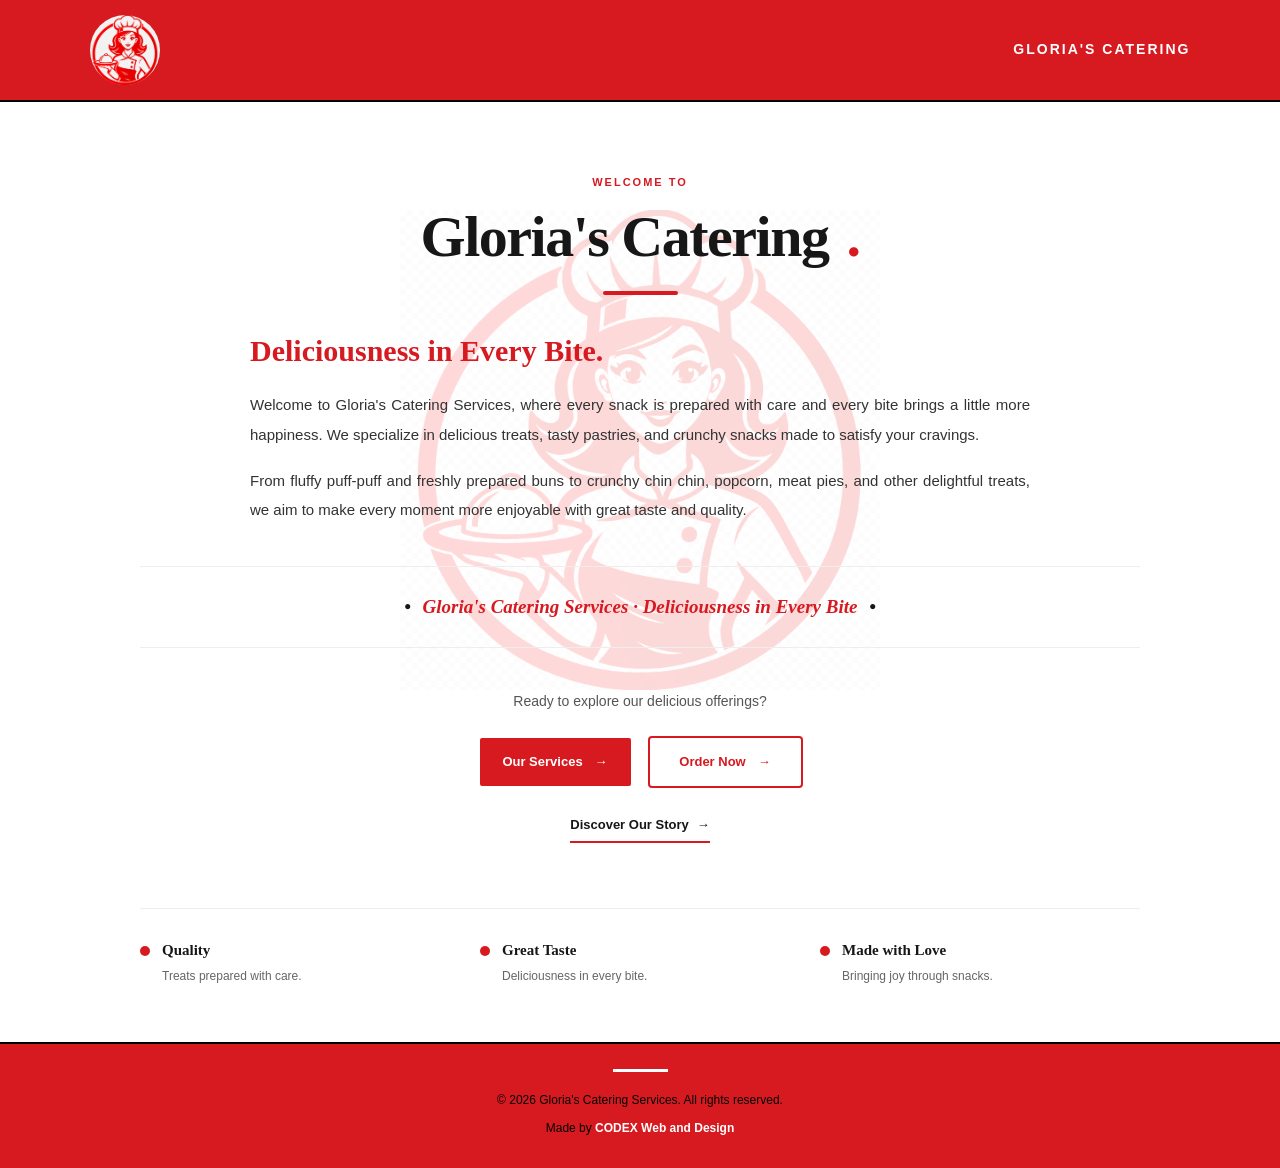
<file: index.html>
<!doctype html>
<html lang="en">
  <head>
    <meta charset="UTF-8" />

    <meta name="viewport" content="width=device-width, initial-scale=1.0" />

    <meta
      name="description"
      content="Welcome to Gloria's Catering Services. Discover delicious snacks, pastries, and treats made with care."
    />

    <title>Gloria's Catering Services | Home</title>

    <!-- Link to the main stylesheet -->
    <link rel="stylesheet" href="style.css" />
  </head>

  <body>
    <!-- =====================================
         HEADER AND LOGO
         ===================================== -->

    <header class="site-header">
      <!-- Transparent business logo -->
      <div class="logo-container">
        <img
          src="image/watermark-logo.png"
          alt="Gloria's Catering Logo"
          class="logo"
        />
      </div>

      <!-- Business name -->
      <span class="header-label"> GLORIA'S CATERING </span>
    </header>

    <!-- =====================================
         MAIN HOMEPAGE CONTENT
         ===================================== -->

    <main class="home-container">
      <!-- Welcome introduction -->
      <section class="welcome-section">
        <!-- Small introductory label -->
        <span class="section-tag"> WELCOME TO </span>

        <!-- Main business heading -->
        <h1>
          Gloria's Catering
          <span class="red-dot">.</span>
        </h1>

        <!-- Decorative red line -->
        <div class="title-line"></div>

        <!-- Welcome message -->
        <div class="welcome-content">
          <h2>Deliciousness in Every Bite.</h2>

          <p>
            Welcome to Gloria's Catering Services, where every snack is prepared
            with care and every bite brings a little more happiness. We
            specialize in delicious treats, tasty pastries, and crunchy snacks
            made to satisfy your cravings.
          </p>

          <p>
            From fluffy puff-puff and freshly prepared buns to crunchy chin
            chin, popcorn, meat pies, and other delightful treats, we aim to
            make every moment more enjoyable with great taste and quality.
          </p>
        </div>
      </section>

      <!-- =====================================
             BUSINESS SLOGAN
             ===================================== -->

      <section class="slogan-section">
        <p class="slogan">
          <span class="slogan-divider">•</span>
          Gloria's Catering Services &middot; Deliciousness in Every Bite
          <span class="slogan-divider">•</span>
        </p>
      </section>

      <!-- =====================================
             NAVIGATION AND CALL TO ACTION
             ===================================== -->

      <section class="navigation-section">
        <p class="navigation-intro">
          Ready to explore our delicious offerings?
        </p>

        <!-- Main navigation buttons -->
        <div class="main-buttons">
          <a href="service.html" class="nav-button primary-button">
            Our Services
            <span aria-hidden="true">&rarr;</span>
          </a>

          <a href="order.html" class="nav-button secondary-button">
            Order Now
            <span aria-hidden="true">&rarr;</span>
          </a>
        </div>

        <!-- About link placed separately -->
        <div class="about-link-container">
          <a href="about.html" class="about-link">
            Discover Our Story
            <span aria-hidden="true">&rarr;</span>
          </a>
        </div>
      </section>

      <!-- =====================================
             OPTIONAL HIGHLIGHT SECTION
             ===================================== -->

      <section class="highlight-section">
        <div class="highlight-item">
          <span class="highlight-mark"></span>

          <div>
            <h3>Quality</h3>

            <p>Treats prepared with care.</p>
          </div>
        </div>

        <div class="highlight-item">
          <span class="highlight-mark"></span>

          <div>
            <h3>Great Taste</h3>

            <p>Deliciousness in every bite.</p>
          </div>
        </div>

        <div class="highlight-item">
          <span class="highlight-mark"></span>

          <div>
            <h3>Made with Love</h3>

            <p>Bringing joy through snacks.</p>
          </div>
        </div>
      </section>
    </main>

    <!-- =====================================
         FOOTER
         ===================================== -->

    <footer class="site-footer">
      <!-- Decorative red line -->
      <div class="footer-line"></div>

      <p class="copyright">
        &copy; 2026 Gloria's Catering Services. All rights reserved.
      </p>

      <!-- Credit to the parent business -->
      <p class="developer-credit">
        Made by <strong>CODEX Web and Design</strong>
      </p>
    </footer>
  </body>
</html>
</file>
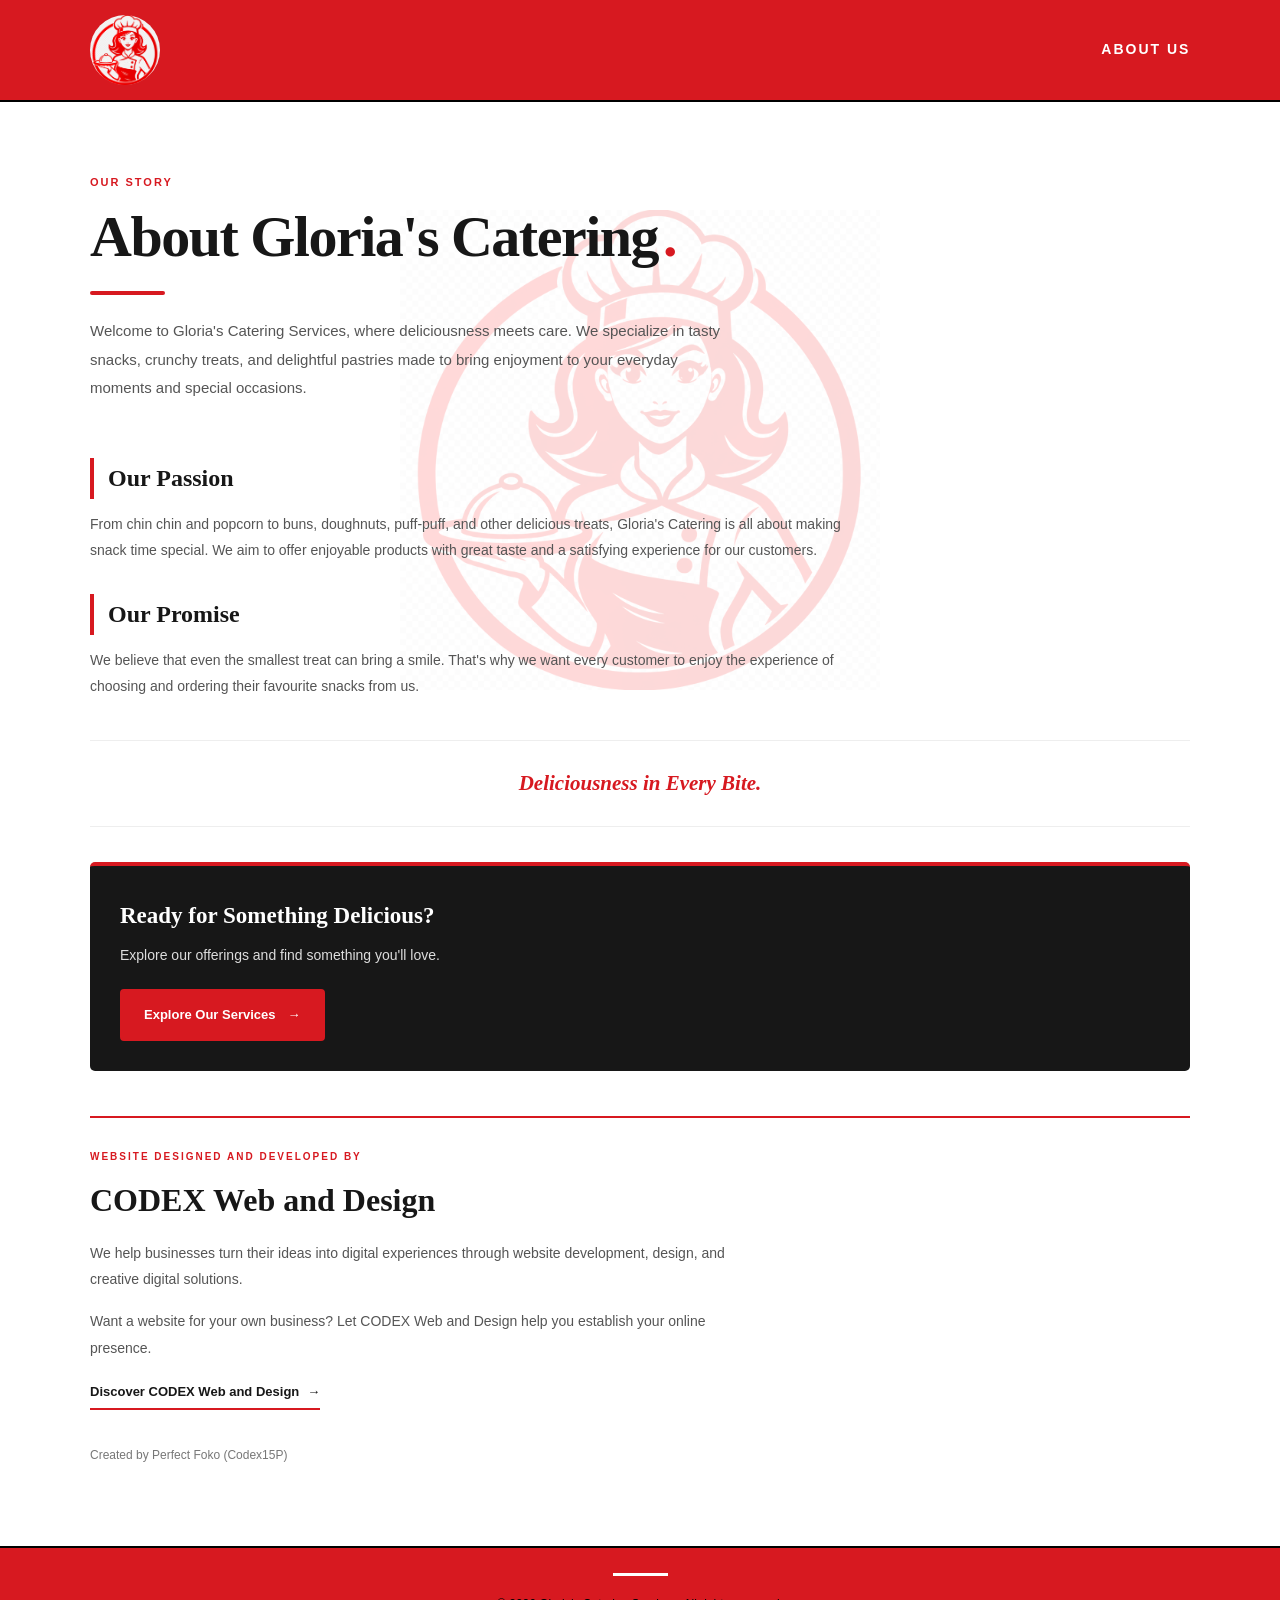
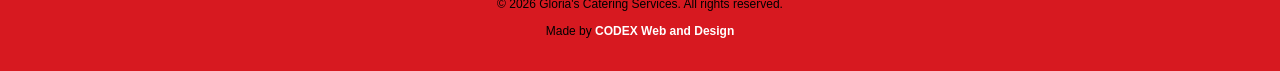
<file: about.html>
<!doctype html>
<html lang="en">
  <head>
    <meta charset="UTF-8" />

    <meta name="viewport" content="width=device-width, initial-scale=1.0" />

    <title>About Us | Gloria's Catering</title>

    <!-- Shared website stylesheet -->
    <link rel="stylesheet" href="style.css" />
  </head>

  <body>
    <!-- Header -->
    <header class="page-header">
      <a href="index.html" class="logo-container">
        <img
          src="image/watermark-logo.png"
          alt="Gloria's Catering Logo"
          class="logo"
        />
      </a>

      <span class="page-label">ABOUT US</span>
    </header>

    <!-- Main About section -->
    <main class="services-container">
      <section class="intro-section">
        <span class="section-tag">OUR STORY</span>

        <h1>About Gloria's Catering<span class="red-dot">.</span></h1>

        <div class="title-line"></div>

        <p class="intro-text">
          Welcome to Gloria's Catering Services, where deliciousness meets care.
          We specialize in tasty snacks, crunchy treats, and delightful pastries
          made to bring enjoyment to your everyday moments and special
          occasions.
        </p>
      </section>

      <!-- What the business offers -->
      <section class="about-content">
        <h2>Our Passion</h2>

        <p>
          From chin chin and popcorn to buns, doughnuts, puff-puff, and other
          delicious treats, Gloria's Catering is all about making snack time
          special. We aim to offer enjoyable products with great taste and a
          satisfying experience for our customers.
        </p>

        <h2>Our Promise</h2>

        <p>
          We believe that even the smallest treat can bring a smile. That's why
          we want every customer to enjoy the experience of choosing and
          ordering their favourite snacks from us.
        </p>
      </section>

      <!-- Business slogan -->
      <section class="about-slogan">
        <p>Deliciousness in Every Bite.</p>
      </section>

      <!-- Call to action -->
      <section class="about-actions">
        <h2>Ready for Something Delicious?</h2>

        <p>Explore our offerings and find something you'll love.</p>

        <a href="service.html" class="nav-button">
          Explore Our Services
          <span aria-hidden="true">&rarr;</span>
        </a>
      </section>

      <!-- Website creator credit -->
      <section class="creator-credit">
        <p class="creator-label">WEBSITE DESIGNED AND DEVELOPED BY</p>

        <h2>CODEX Web and Design</h2>

        <p>
          We help businesses turn their ideas into digital experiences through
          website development, design, and creative digital solutions.
        </p>

        <p>
          Want a website for your own business? Let CODEX Web and Design help
          you establish your online presence.
        </p>

        <a
          href="https://codex-15p.github.io/CODEX-Web_and_Design/"
          class="about-link"
          target="_blank"
          rel="noopener noreferrer"
        >
          Discover CODEX Web and Design
          <span aria-hidden="true">&rarr;</span>
        </a>

        <p class="creator-signature">Created by Perfect Foko (Codex15P)</p>
      </section>
    </main>

    <!-- Footer -->
    <footer class="site-footer">
      <div class="footer-line"></div>

      <p class="copyright">
        &copy; 2026 Gloria's Catering Services. All rights reserved.
      </p>

      <p class="developer-credit">
        Made by <strong>CODEX Web and Design</strong>
      </p>
    </footer>
  </body>
</html>
</file>
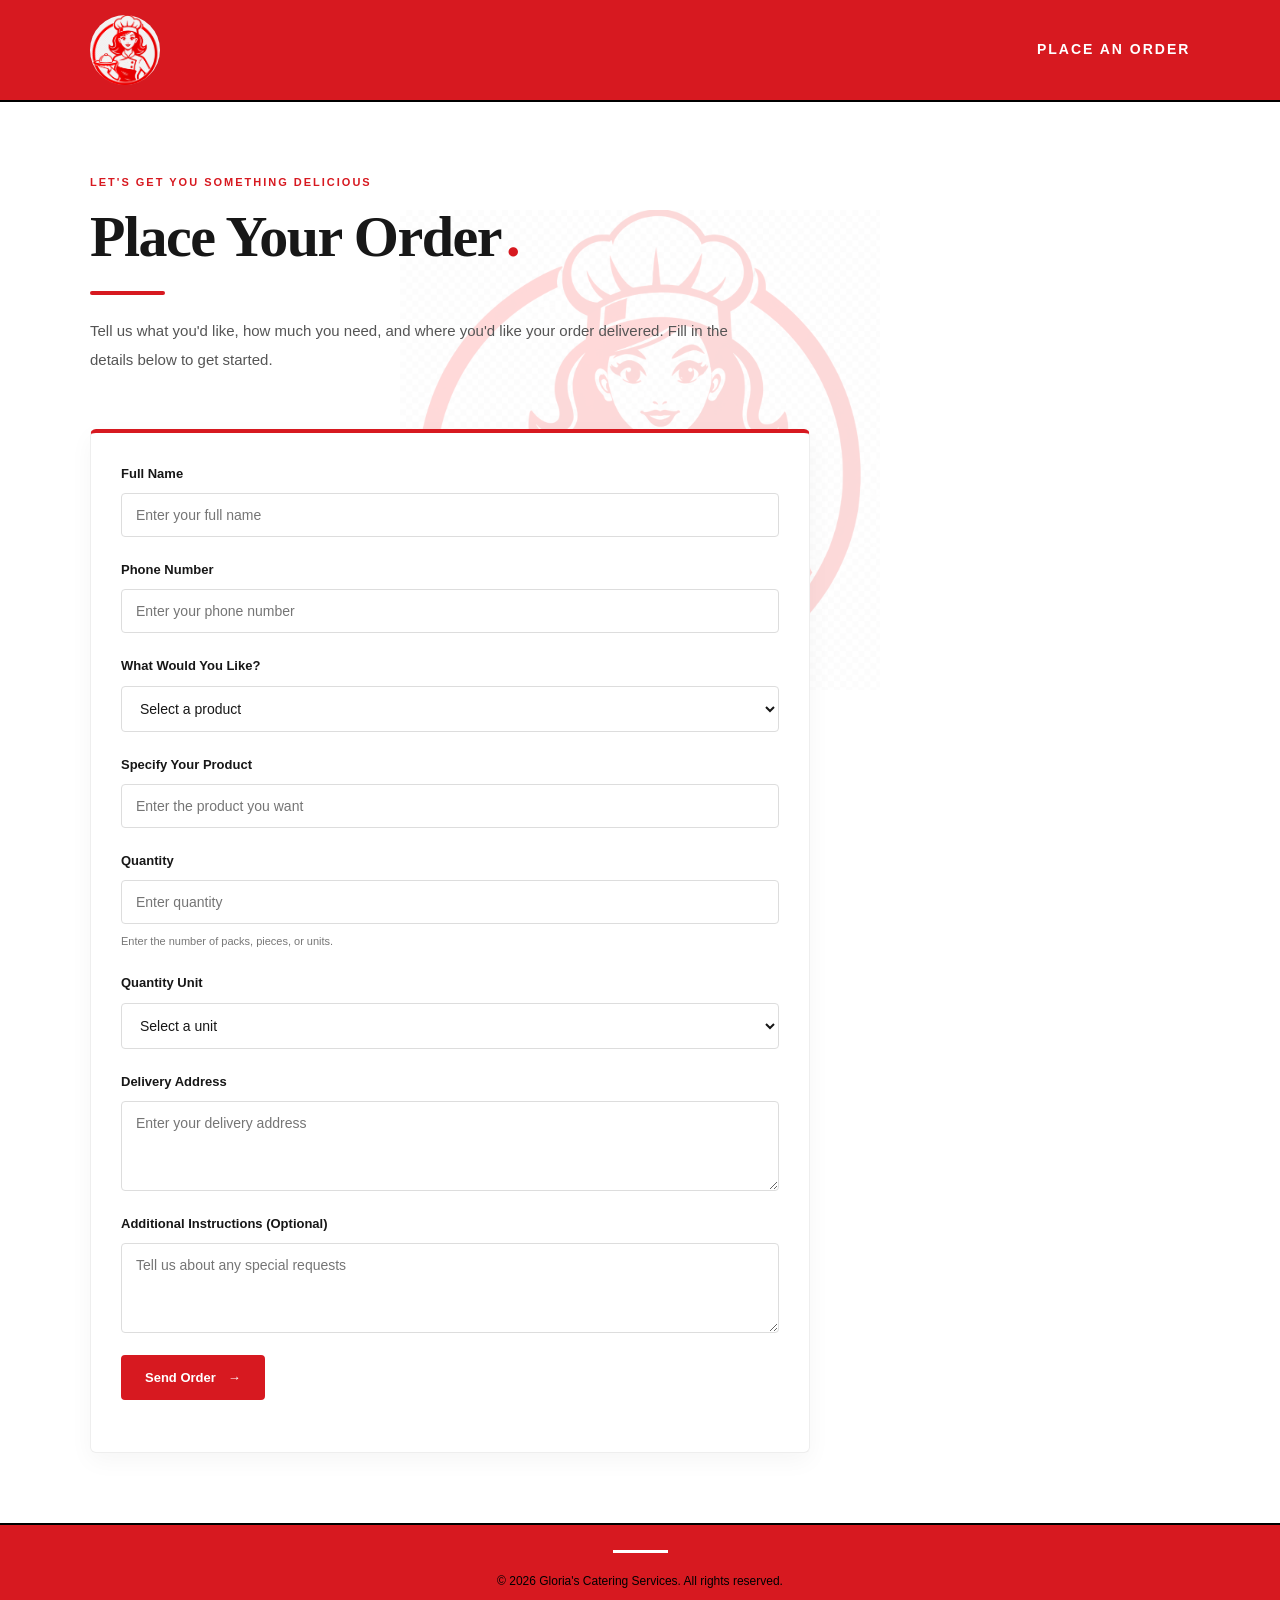
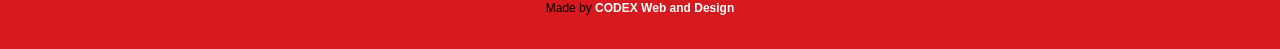
<file: order.html>
<!doctype html>
<html lang="en">
  <head>
    <meta charset="UTF-8" />

    <meta name="viewport" content="width=device-width, initial-scale=1.0" />

    <title>Place an Order | Gloria's Catering</title>

    <!-- Shared website styling -->
    <link rel="stylesheet" href="style.css" />
  </head>

  <body>
    <!-- Header -->
    <header class="page-header">
      <a href="index.html" class="logo-container">
        <img
          src="image/watermark-logo.png"
          alt="Gloria's Catering Logo"
          class="logo"
        />
      </a>

      <span class="page-label">PLACE AN ORDER</span>
    </header>

    <!-- Main order page -->
    <main class="services-container">
      <!-- Page introduction -->
      <section class="intro-section">
        <span class="section-tag">LET'S GET YOU SOMETHING DELICIOUS</span>

        <h1>Place Your Order<span class="red-dot">.</span></h1>

        <div class="title-line"></div>

        <p class="intro-text">
          Tell us what you'd like, how much you need, and where you'd like your
          order delivered. Fill in the details below to get started.
        </p>
      </section>

      <!-- Order form -->
      <section class="order-form-section">
        <form id="orderForm">
          <!-- Customer name -->
          <div class="form-group">
            <label for="customerName">Full Name</label>

            <input
              type="text"
              id="customerName"
              name="customerName"
              placeholder="Enter your full name"
              autocomplete="name"
              required
            />
          </div>

          <!-- Customer phone -->
          <div class="form-group">
            <label for="customerPhone">Phone Number</label>

            <input
              type="tel"
              id="customerPhone"
              name="customerPhone"
              placeholder="Enter your phone number"
              autocomplete="tel"
              required
            />
          </div>

          <!-- Product selection -->
          <div class="form-group">
            <label for="product">What Would You Like?</label>

            <select id="product" name="product" required>
              <option value="">Select a product</option>

              <option value="Chin Chin">Chin Chin</option>

              <option value="Doughnuts">Doughnuts</option>

              <option value="Peanuts">Peanuts</option>

              <option value="Egg Rolls">Egg Rolls</option>

              <option value="Puff Puff">Puff Puff</option>

              <option value="Buns">Buns</option>

              <option value="Small Chops">Small Chops</option>

              <option value="Other">Other</option>
            </select>
          </div>

          <!-- Custom product name -->
          <div class="form-group" id="customProductGroup" hidden>
            <label for="customProduct">Specify Your Product</label>

            <input
              type="text"
              id="customProduct"
              name="customProduct"
              placeholder="Enter the product you want"
            />
          </div>

          <!-- Quantity -->
          <div class="form-group">
            <label for="quantity">Quantity</label>

            <input
              type="number"
              id="quantity"
              name="quantity"
              min="1"
              step="1"
              placeholder="Enter quantity"
              required
            />

            <small> Enter the number of packs, pieces, or units. </small>
          </div>

          <!-- Unit -->
          <div class="form-group">
            <label for="unit">Quantity Unit</label>

            <select id="unit" name="unit" required>
              <option value="">Select a unit</option>

              <option value="packs">Packs</option>

              <option value="pieces">Pieces</option>

              <option value="bags">Bags</option>

              <option value="boxes">Boxes</option>

              <option value="servings">Servings</option>
            </select>
          </div>

          <!-- Delivery address -->
          <div class="form-group">
            <label for="address">Delivery Address</label>

            <textarea
              id="address"
              name="address"
              rows="3"
              placeholder="Enter your delivery address"
              autocomplete="street-address"
              required
            ></textarea>
          </div>

          <!-- Additional instructions -->
          <div class="form-group">
            <label for="notes"> Additional Instructions (Optional) </label>

            <textarea
              id="notes"
              name="notes"
              rows="3"
              placeholder="Tell us about any special requests"
            ></textarea>
          </div>

          <!-- Submit order -->
          <button type="submit" class="nav-button submit-button">
            Send Order

            <span aria-hidden="true">&rarr;</span>
          </button>

          <!-- Space for status messages -->
          <p id="formMessage" role="status" aria-live="polite"></p>
        </form>
      </section>
    </main>

    <!-- Footer -->
    <footer class="site-footer">
      <div class="footer-line"></div>

      <p class="copyright">
        &copy; 2026 Gloria's Catering Services. All rights reserved.
      </p>

      <p class="developer-credit">
        Made by <strong>CODEX Web and Design</strong>
      </p>
    </footer>

    <!-- Order form JavaScript -->
    <script src="script.js" defer></script>
  </body>
</html>
</file>
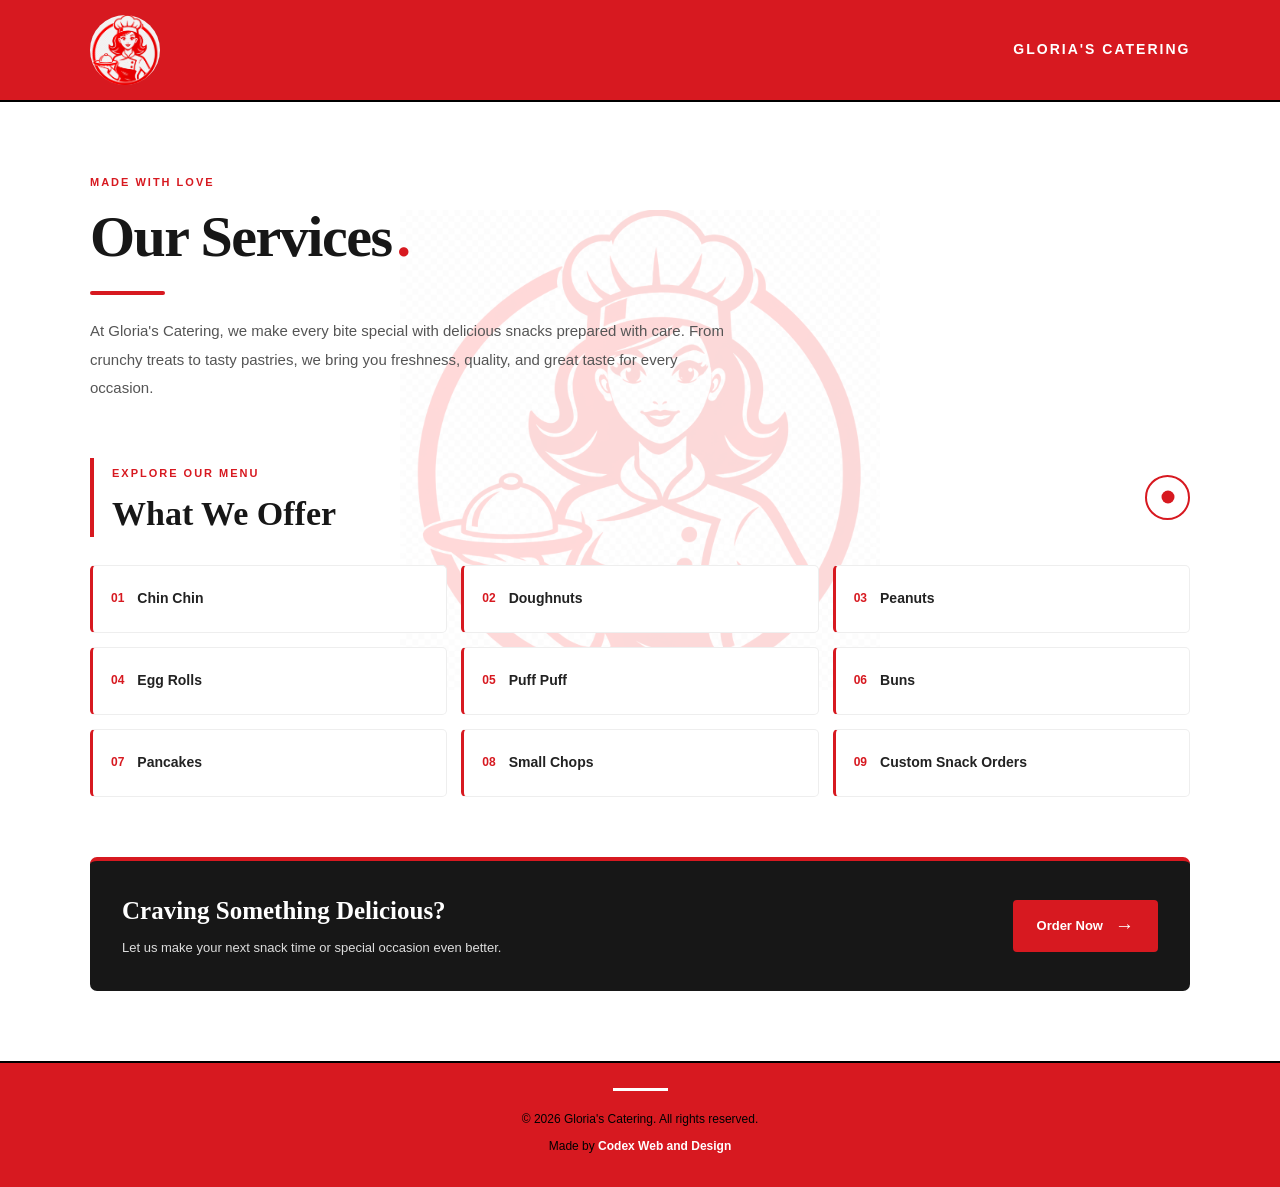
<file: service.html>
<!doctype html>
<html lang="en">
  <head>
    <meta charset="UTF-8" />
    <meta name="viewport" content="width=device-width, initial-scale=1.0" />

    <title>Our Services | Gloria's Catering</title>

    <!-- Main CSS file -->
    <link rel="stylesheet" href="style.css" />
  </head>

  <body>
    <!-- =================================
         HEADER / LOGO SECTION
         ================================= -->

    <header class="page-header">
      <!-- Transparent logo
             Replace images/gloria-logo.png with your actual logo path. -->
      <a href="index.html" class="logo-container">
        <img
          src="image/watermark-logo.png"
          alt="Gloria's Catering Logo"
          class="logo"
        />
      </a>

      <!-- Page identification -->
      <span class="page-label">GLORIA'S CATERING</span>
    </header>

    <!-- =================================
         MAIN SERVICES CONTENT
         ================================= -->

    <main class="services-container">
      <!-- Page title and decorative red line -->
      <section class="intro-section">
        <span class="section-tag">MADE WITH LOVE</span>

        <h1>Our Services<span class="red-dot">.</span></h1>

        <!-- Decorative red line -->
        <div class="title-line"></div>

        <!-- Short introduction -->
        <p class="intro-text">
          At Gloria's Catering, we make every bite special with delicious snacks
          prepared with care. From crunchy treats to tasty pastries, we bring
          you freshness, quality, and great taste for every occasion.
        </p>
      </section>

      <!-- =================================
             SNACKS AND PASTRIES
             ================================= -->

      <section class="offer-section">
        <div class="offer-heading">
          <div>
            <span class="section-tag">EXPLORE OUR MENU</span>

            <h2>What We Offer</h2>
          </div>

          <!-- Small decorative element -->
          <div class="heading-mark" aria-hidden="true"></div>
        </div>

        <!-- Snack list
                 Add or remove items as needed. -->

        <ul class="service-list">
          <li>
            <span class="item-number">01</span>
            <span>Chin Chin</span>
          </li>

          <li>
            <span class="item-number">02</span>
            <span>Doughnuts</span>
          </li>

          <li>
            <span class="item-number">03</span>
            <span>Peanuts</span>
          </li>

          <li>
            <span class="item-number">04</span>
            <span>Egg Rolls</span>
          </li>

          <li>
            <span class="item-number">05</span>
            <span>Puff Puff</span>
          </li>

          <li>
            <span class="item-number">06</span>
            <span>Buns</span>
          </li>

          <li>
            <span class="item-number">07</span>
            <span>Pancakes</span>
          </li>

          <li>
            <span class="item-number">08</span>
            <span>Small Chops</span>
          </li>

          <li>
            <span class="item-number">09</span>
            <span>Custom Snack Orders</span>
          </li>
        </ul>

        <!-- =================================
                 ORDER CALL-TO-ACTION
                 ================================= -->

        <div class="order-section">
          <div class="order-text">
            <h3>Craving Something Delicious?</h3>

            <p>
              Let us make your next snack time or special occasion even better.
            </p>
          </div>

          <!-- Link to the ordering page -->
          <a href="order.html" class="nav-button">
            Order Now
            <span class="button-arrow" aria-hidden="true">&rarr;</span>
          </a>
        </div>
      </section>
    </main>

    <!-- =================================
         FOOTER
         ================================= -->

    <footer class="site-footer">
      <!-- Red decorative line -->
      <div class="footer-line"></div>

      <p class="copyright">
        &copy; 2026 Gloria's Catering. All rights reserved.
      </p>

      <!-- Credit to the parent business -->
      <p class="developer-credit">
        Made by <strong>Codex Web and Design</strong>
      </p>
    </footer>
  </body>
</html>
</file>
<file: style.css>
/* =========================================
   GLORIA'S CATERING SERVICES
   SHARED STYLESHEET
   Pages: index.html, services.html
   Theme: Red, Black and White
   ========================================= */

/* =========================================
   1. GLOBAL SETTINGS
   ========================================= */

* {
  box-sizing: border-box;
  margin: 0;
  padding: 0;
}

body {
  font-family: Georgia, "Times New Roman", serif;
  background-color: #ffffff;
  color: #171717;
  line-height: 1.7;
  overflow-x: hidden;
  position: relative;
  isolation: isolate;
  min-height: 100vh;
}

/* =========================================
   2. TRANSPARENT LOGO WATERMARK
   ========================================= */

/*
   Shared watermark for both pages.

   Change the image path if your logo is stored
   somewhere else in your project.
*/

body::before {
  content: "";

  position: fixed;
  inset: 0;

  background-image: url("image/watermark-logo.png");
  background-repeat: no-repeat;
  background-position: center;
  background-size: min(65vw, 480px);

  opacity: 0.15;

  pointer-events: none;
  z-index: -1;
}

/* =========================================
   3. SHARED HEADER
   ========================================= */

/*
   index.html uses .site-header.
   services.html uses .page-header.

   Both now share the same header styling.
*/

.site-header,
.page-header {
  width: 100%;
  min-height: 85px;

  display: flex;
  align-items: center;
  justify-content: space-between;

  padding: 15px 7%;

  background-color: #d71920;

  border-bottom: 2px solid #000;
}

/* =========================================
   4. SHARED LOGO
   ========================================= */

.logo-container {
  display: inline-flex;
  align-items: center;

  max-width: 180px;
}

.logo {
  display: block;

  width: 100%;
  max-width: 150px;
  max-height: 70px;
  object-fit: contain;
  border-radius: 50px;
}

/* =========================================
   5. HEADER LABELS
   ========================================= */

/* Homepage header label */

.header-label,

/* Services page header label */

.page-label {
  font-family: Arial, Helvetica, sans-serif;

  font-size: 14px;
  font-weight: 700;

  letter-spacing: 2px;

  color: #ffffff;
}

/* =========================================
   6. SHARED PAGE CONTAINERS
   ========================================= */

/* Homepage container */

.home-container {
  width: min(100% - 40px, 1000px);

  margin: 0 auto;

  padding: 65px 0 55px;
}

/* Services page container */

.services-container {
  width: min(100% - 40px, 1100px);

  margin: 0 auto;

  padding: 65px 0 70px;
}

/* =========================================
   7. SHARED SECTION LABEL
   ========================================= */

/*
   Used for labels such as:
   WELCOME TO
   MADE WITH LOVE
   EXPLORE OUR MENU
*/

.section-tag {
  display: inline-block;

  font-family: Arial, Helvetica, sans-serif;

  color: #d71920;

  font-size: 11px;
  font-weight: 800;

  letter-spacing: 2px;

  text-transform: uppercase;

  margin-bottom: 10px;
}

/* =========================================
   8. SHARED MAIN HEADINGS
   ========================================= */

/* Main homepage heading */

.welcome-section h1,

/* Main Services page heading */

.intro-section h1 {
  font-size: clamp(35px, 6vw, 58px);

  line-height: 1.2;

  font-weight: 800;

  letter-spacing: -1.5px;

  color: #171717;
}

/* Red accent after the main heading */

.red-dot {
  color: #d71920;
  margin-left: 5px;
}

/* =========================================
   9. SHARED DECORATIVE TITLE LINE
   ========================================= */

.title-line {
  width: 75px;
  height: 4px;

  background-color: #d71920;

  border-radius: 5px;
}

/* Homepage title line */

.welcome-section .title-line {
  margin: 20px auto 35px;
}

/* Services page title line */

.intro-section .title-line {
  margin: 20px 0 22px;
}

/* =========================================
   10. HOMEPAGE INTRODUCTION
   ========================================= */

.welcome-section {
  width: 100%;
  text-align: center;
}

.welcome-content {
  max-width: 780px;

  margin: 0 auto;

  text-align: left;
}

/* Homepage secondary heading */

.welcome-content h2 {
  font-size: clamp(22px, 4vw, 30px);

  line-height: 1.4;

  color: #d71920;

  margin-bottom: 18px;
}

/* Homepage paragraphs */

.welcome-content p {
  font-family: Arial, Helvetica, sans-serif;

  font-size: 15px;

  line-height: 1.95;

  text-align: justify;

  color: #333333;

  margin-bottom: 17px;
}

/* =========================================
   11. HOMEPAGE SLOGAN
   ========================================= */

.slogan-section {
  margin: 42px 0;

  padding: 22px 15px;

  text-align: center;

  border-top: 1px solid #eeeeee;
  border-bottom: 1px solid #eeeeee;
}

.slogan {
  font-size: clamp(15px, 2.7vw, 19px);

  font-style: italic;
  font-weight: 700;

  color: #d71920;

  line-height: 1.9;
}

.slogan-divider {
  color: #171717;

  padding: 0 7px;
}

/* =========================================
   12. SERVICES PAGE INTRODUCTION
   ========================================= */

.intro-section {
  max-width: 720px;

  margin-bottom: 55px;
}

/* Services introduction paragraph */

.intro-text {
  max-width: 650px;

  font-family: Arial, Helvetica, sans-serif;

  font-size: 15px;
  line-height: 1.9;

  color: #555555;
}

/* =========================================
   13. SERVICES SECTION HEADING
   ========================================= */

.offer-section {
  width: 100%;
}

.offer-heading {
  display: flex;
  align-items: center;
  justify-content: space-between;

  gap: 20px;

  margin-bottom: 28px;

  padding-left: 18px;

  border-left: 4px solid #d71920;
}

/* Services section title */

.offer-heading h2 {
  font-size: clamp(25px, 4vw, 34px);

  line-height: 1.3;

  font-weight: 800;

  color: #171717;
}

/* Decorative circle */

.heading-mark {
  width: 45px;
  height: 45px;

  flex-shrink: 0;

  border: 2px solid #d71920;

  border-radius: 50%;

  position: relative;
}

.heading-mark::after {
  content: "";

  position: absolute;

  width: 13px;
  height: 13px;

  background-color: #d71920;

  border-radius: 50%;

  top: 50%;
  left: 50%;

  transform: translate(-50%, -50%);
}

/* =========================================
   14. SERVICES SNACK LIST
   ========================================= */

.service-list {
  list-style: none;

  display: grid;

  grid-template-columns: repeat(3, minmax(0, 1fr));

  gap: 14px;

  margin-bottom: 60px;
}

/* Individual snack card */

.service-list li {
  min-height: 68px;

  display: flex;
  align-items: center;

  gap: 13px;

  padding: 16px 18px;

  background-color: #ffffff;

  border: 1px solid #eeeeee;
  border-left: 3px solid #d71920;

  border-radius: 5px;

  font-family: Arial, Helvetica, sans-serif;

  font-size: 14px;
  font-weight: 600;

  color: #222222;

  transition:
    transform 0.25s ease,
    border-color 0.25s ease,
    box-shadow 0.25s ease;
}

/* Snack numbering */

.item-number {
  color: #d71920;

  font-size: 12px;
  font-weight: 800;

  flex-shrink: 0;
}

/* Snack card hover effect */

.service-list li:hover {
  transform: translateY(-3px);

  border-color: #d71920;

  box-shadow: 0 8px 20px rgba(0, 0, 0, 0.06);
}

/* =========================================
   15. SHARED NAVIGATION BUTTONS
   ========================================= */

/*
   Used by the homepage and Services page.
*/

.nav-button {
  display: inline-flex;

  align-items: center;
  justify-content: center;

  gap: 12px;

  padding: 13px 22px;

  font-family: Arial, Helvetica, sans-serif;

  font-size: 13px;
  font-weight: 700;

  text-decoration: none;

  border: 2px solid #d71920;
  border-radius: 4px;

  transition:
    background-color 0.25s ease,
    color 0.25s ease,
    transform 0.25s ease,
    box-shadow 0.25s ease;
}

/* Homepage primary button */

.primary-button {
  min-width: 155px;

  background-color: #d71920;

  border-color: white;

  color: #ffffff;
}

/* Homepage secondary button */

.secondary-button {
  min-width: 155px;

  background-color: #ffffff;

  border-color: #d71920;

  color: #d71920;
}

/* Services page Order Now button */

.services-container .nav-button {
  flex-shrink: 0;

  background-color: #d71920;

  color: #ffffff;
}

/* Homepage primary hover */

.primary-button:hover {
  background-color: #ffffff;

  border-color: #d71920;

  color: #d71920;

  transform: translateY(-3px);

  box-shadow: 0 7px 18px rgba(0, 0, 0, 0.1);
}

/* Homepage secondary hover */

.secondary-button:hover {
  background-color: #d71920;

  border-color: white;

  color: #ffffff;

  transform: translateY(-3px);

  box-shadow: 0 7px 18px rgba(0, 0, 0, 0.1);
}

/* Services Order Now hover */

.services-container .nav-button:hover {
  background-color: #ffffff;

  color: #d71920;

  transform: translateY(-2px);
}

/* Keyboard focus */

.nav-button:focus-visible,
.about-link:focus-visible {
  outline: 3px solid #b76767;

  outline-offset: 4px;
}

/* =========================================
   16. HOMEPAGE NAVIGATION SECTION
   ========================================= */

.navigation-section {
  text-align: center;
}

.navigation-intro {
  font-family: Arial, Helvetica, sans-serif;

  font-size: 14px;

  color: #555555;

  margin-bottom: 22px;
}

.main-buttons {
  display: flex;

  align-items: center;
  justify-content: center;

  flex-wrap: wrap;

  gap: 15px;
}

/* About link */

.about-link-container {
  margin-top: 22px;
}

.about-link {
  display: inline-flex;

  align-items: center;

  gap: 8px;

  font-family: Arial, Helvetica, sans-serif;

  font-size: 13px;
  font-weight: 700;

  color: #171717;

  text-decoration: none;

  border-bottom: 2px solid #d71920;

  padding-bottom: 5px;

  transition:
    color 0.25s ease,
    gap 0.25s ease;
}

.about-link:hover {
  color: #d71920;

  gap: 13px;
}

/* =========================================
   17. HOMEPAGE HIGHLIGHTS
   ========================================= */

.highlight-section {
  display: grid;

  grid-template-columns: repeat(3, minmax(0, 1fr));

  gap: 20px;

  margin-top: 65px;

  padding-top: 30px;

  border-top: 1px solid #eeeeee;
}

/* Individual highlight */

.highlight-item {
  display: flex;

  align-items: flex-start;

  gap: 12px;
}

/* Red highlight mark */

.highlight-mark {
  width: 10px;
  height: 10px;

  flex-shrink: 0;

  margin-top: 7px;

  background-color: #d71920;

  border-radius: 50%;
}

/* Highlight title */

.highlight-item h3 {
  font-family: Georgia, "Times New Roman", serif;

  font-size: 15px;

  line-height: 1.5;

  color: #171717;

  margin-bottom: 4px;
}

/* Highlight description */

.highlight-item p {
  font-family: Arial, Helvetica, sans-serif;

  font-size: 12px;

  line-height: 1.8;

  color: #666666;
}

/* =========================================
   18. SERVICES ORDER SECTION
   ========================================= */

.order-section {
  display: flex;

  align-items: center;
  justify-content: space-between;

  gap: 25px;

  padding: 32px;

  background-color: #171717;

  color: #ffffff;

  border-radius: 7px;

  border-top: 4px solid #d71920;
}

/* Order heading */

.order-text h3 {
  font-family: Georgia, "Times New Roman", serif;

  font-size: clamp(19px, 3vw, 25px);

  line-height: 1.4;

  margin-bottom: 8px;
}

/* Order description */

.order-text p {
  font-family: Arial, Helvetica, sans-serif;

  font-size: 13px;

  line-height: 1.8;

  color: #dddddd;
}

/* Arrow in the Order Now button */

.button-arrow {
  font-size: 19px;

  line-height: 1;
}

/* =========================================
   19. SHARED FOOTER
   ========================================= */

/*
   Both pages use the same footer appearance.
*/

.site-footer {
  padding: 25px 20px 30px;

  text-align: center;

  background-color: #d71920;

  border-top: 2px solid #000;

  display: flex;

  flex-direction: column;

  align-items: center;
}

/* Decorative footer line */

.footer-line {
  width: 55px;
  height: 3px;

  margin: 0 auto 18px;

  background-color: #ffff;
}

/* Homepage copyright */

.copyright {
  font-family: Arial, Helvetica, sans-serif;

  font-size: 12px;

  color: #000;
}

/* Shared developer credit */

.developer-credit {
  font-family: Arial, Helvetica, sans-serif;

  font-size: 12px;

  color: #000;

  margin-top: 7px;
}

/* Parent business credit */
.developer-credit strong {
  color: #ffffff;
}

/* =========================================
   20. TABLET RESPONSIVENESS
   ========================================= */

@media (max-width: 800px) {
  /* Reduce page spacing */

  .home-container,
  .services-container {
    padding-top: 50px;
  }

  /* Snack cards: three columns become two */

  .service-list {
    grid-template-columns: repeat(2, minmax(0, 1fr));
  }

  /* Homepage highlights */

  .highlight-section {
    gap: 15px;
  }

  /* Order section */

  .order-section {
    padding: 26px;
  }

  /* Watermark */

  body::before {
    background-size: min(75vw, 400px);
  }
}

/* =========================================
   21. MOBILE RESPONSIVENESS
   ========================================= */

@media (max-width: 500px) {
  /* Shared headers */

  .site-header {
    min-height: 72px;

    padding: 12px 20px;
  }

  /* Shared logo */

  .logo {
    max-width: 110px;

    max-height: 48px;
  }

  /* Shared header labels */

  .header-label,
  .page-label {
    font-size: 9px;

    letter-spacing: 1px;
  }

  /* Shared page containers */

  .home-container,
  .services-container {
    width: calc(100% - 36px);

    padding-top: 42px;
  }

  /* Main headings */

  .welcome-section h1,
  .intro-section h1 {
    font-size: clamp(32px, 8.5vw, 43px);

    letter-spacing: -1px;
  }

  /* Homepage title line */

  .welcome-section .title-line {
    margin: 18px auto 28px;
  }

  /* Services title line */

  .intro-section .title-line {
    margin: 18px 0 22px;
  }

  /* Homepage introduction */

  .welcome-content h2 {
    font-size: 23px;
  }

  .welcome-content p {
    font-size: 14px;

    line-height: 1.85;
  }

  /* Services introduction */

  .intro-text {
    font-size: 14px;

    line-height: 1.85;
  }

  .intro-section {
    margin-bottom: 42px;
  }

  /* Homepage slogan */

  .slogan-section {
    margin: 32px 0;

    padding: 18px 8px;
  }

  .slogan {
    font-size: 15px;
  }

  .slogan-divider {
    padding: 0 3px;
  }

  /* Services section heading */

  .offer-heading {
    padding-left: 13px;

    margin-bottom: 22px;
  }

  .offer-heading h2 {
    font-size: 25px;
  }

  /* Decorative circle */

  .heading-mark {
    width: 34px;
    height: 34px;
  }

  /* Snack list: one column on narrow screens */

  .service-list {
    grid-template-columns: 1fr;

    gap: 10px;

    margin-bottom: 42px;
  }

  .service-list li {
    min-height: 58px;

    padding: 13px 15px;

    font-size: 13px;
  }

  /* Homepage buttons */

  .main-buttons {
    gap: 12px;
  }

  .primary-button,
  .secondary-button {
    min-width: 140px;

    padding: 12px 16px;
  }

  /* Homepage highlights */

  .highlight-section {
    grid-template-columns: 1fr;

    gap: 22px;

    margin-top: 45px;

    padding-top: 25px;
  }

  .highlight-item h3 {
    font-size: 14px;
  }

  .highlight-item p {
    font-size: 12px;
  }

  /* Services order section */

  .order-section {
    flex-direction: column;

    align-items: flex-start;

    gap: 22px;

    padding: 23px 20px;
  }

  /* Order button */

  .services-container .nav-button {
    padding: 12px 18px;
  }

  /* Watermark */

  body::before {
    background-size: min(85vw, 320px);
  }

  /* Shared footers */

  .site-footer {
    padding: 23px 15px;
  }
}

/* =========================================
   22. REDUCED MOTION ACCESSIBILITY
   ========================================= */

@media (prefers-reduced-motion: reduce) {
  *,
  *::before,
  *::after {
    scroll-behavior: auto !important;

    transition-duration: 0.01ms !important;

    animation-duration: 0.01ms !important;

    animation-iteration-count: 1 !important;
  }
}

/* =========================================
   ABOUT PAGE
   ========================================= */

.about-content {
  max-width: 780px;
  margin-bottom: 40px;
}

.about-content h2 {
  font-size: 24px;
  color: #171717;

  border-left: 4px solid #d71920;
  padding-left: 14px;

  margin: 30px 0 12px;
}

.about-content p {
  font-family: Arial, Helvetica, sans-serif;
  font-size: 14px;
  line-height: 1.9;

  color: #555555;
  margin-bottom: 20px;
}

.about-slogan {
  padding: 25px 15px;
  margin: 35px 0;

  text-align: center;

  border-top: 1px solid #eeeeee;
  border-bottom: 1px solid #eeeeee;
}

.about-slogan p {
  color: #d71920;

  font-size: 21px;
  font-weight: 700;
  font-style: italic;
}

.about-actions {
  padding: 30px;
  margin-bottom: 45px;

  background-color: #171717;
  color: #ffffff;

  border-top: 4px solid #d71920;
  border-radius: 5px;
}

.about-actions h2 {
  font-size: 23px;
  margin-bottom: 8px;
}

.about-actions p {
  font-family: Arial, Helvetica, sans-serif;
  font-size: 14px;

  color: #dddddd;
  margin-bottom: 22px;
}

.about-actions .nav-button {
  background-color: #d71920;
  color: #ffffff;
}

.about-actions .nav-button:hover {
  background-color: #ffffff;
  color: #d71920;
}

.creator-credit {
  padding: 30px 0 10px;

  border-top: 2px solid #d71920;
}

.creator-label {
  font-family: Arial, Helvetica, sans-serif;
  font-size: 10px;
  font-weight: 800;

  letter-spacing: 2px;
  color: #d71920;

  margin-bottom: 8px;
}

.creator-credit h2 {
  font-size: clamp(23px, 4vw, 32px);
  margin-bottom: 12px;
}

.creator-credit > p:not(.creator-label, .creator-signature) {
  max-width: 650px;

  font-family: Arial, Helvetica, sans-serif;
  font-size: 14px;
  line-height: 1.9;

  color: #555555;
  margin-bottom: 15px;
}

.creator-credit .about-link {
  margin: 5px 0 20px;
}

.creator-signature {
  font-family: Arial, Helvetica, sans-serif;
  font-size: 12px;

  color: #777777;
  margin-top: 15px;
}

/* About page mobile adjustments */

@media (max-width: 500px) {
  .about-content h2 {
    font-size: 21px;
  }

  .about-slogan p {
    font-size: 18px;
  }

  .about-actions {
    padding: 23px 20px;
  }

  .about-actions h2 {
    font-size: 21px;
  }

  .creator-credit h2 {
    font-size: 25px;
  }
}

/* =========================================
   ORDER FORM
   ========================================= */

.order-form-section {
  width: 100%;
  max-width: 720px;

  padding: 30px;

  background-color: #ffffff;

  border: 1px solid #eeeeee;
  border-top: 4px solid #d71920;

  border-radius: 6px;

  box-shadow: 0 8px 25px rgba(0, 0, 0, 0.04);
}

#orderForm {
  display: flex;
  flex-direction: column;

  gap: 22px;
}

.form-group {
  display: flex;
  flex-direction: column;

  gap: 8px;
}

.form-group label {
  font-family: Arial, Helvetica, sans-serif;

  font-size: 13px;
  font-weight: 700;

  color: #171717;
}

.form-group input,
.form-group select,
.form-group textarea {
  width: 100%;

  padding: 13px 14px;

  font-family: Arial, Helvetica, sans-serif;
  font-size: 14px;

  color: #171717;
  background-color: #ffffff;

  border: 1px solid #dddddd;
  border-radius: 4px;

  outline: none;

  transition:
    border-color 0.2s ease,
    box-shadow 0.2s ease;
}

.form-group input:focus,
.form-group select:focus,
.form-group textarea:focus {
  border-color: #d71920;

  box-shadow: 0 0 0 3px rgba(215, 25, 32, 0.1);
}

.form-group textarea {
  resize: vertical;
  min-height: 90px;
}

.form-group small {
  font-family: Arial, Helvetica, sans-serif;

  font-size: 11px;
  color: #777777;
}

.form-group [hidden] {
  display: none;
}

.submit-button {
  align-self: flex-start;

  background-color: #d71920;
  color: #ffffff;

  cursor: pointer;
}

.submit-button:hover {
  background-color: #171717;
  border-color: #171717;

  color: #ffffff;

  transform: translateY(-2px);
}

#formMessage {
  font-family: Arial, Helvetica, sans-serif;

  font-size: 13px;
  line-height: 1.7;

  overflow-wrap: anywhere;
}

/* Mobile form adjustments */

@media (max-width: 500px) {
  .order-form-section {
    padding: 22px 17px;
  }

  #orderForm {
    gap: 19px;
  }

  .form-group input,
  .form-group select,
  .form-group textarea {
    padding: 12px;
    font-size: 14px;
  }

  .submit-button {
    width: 100%;
    justify-content: center;
  }
}
</file>
